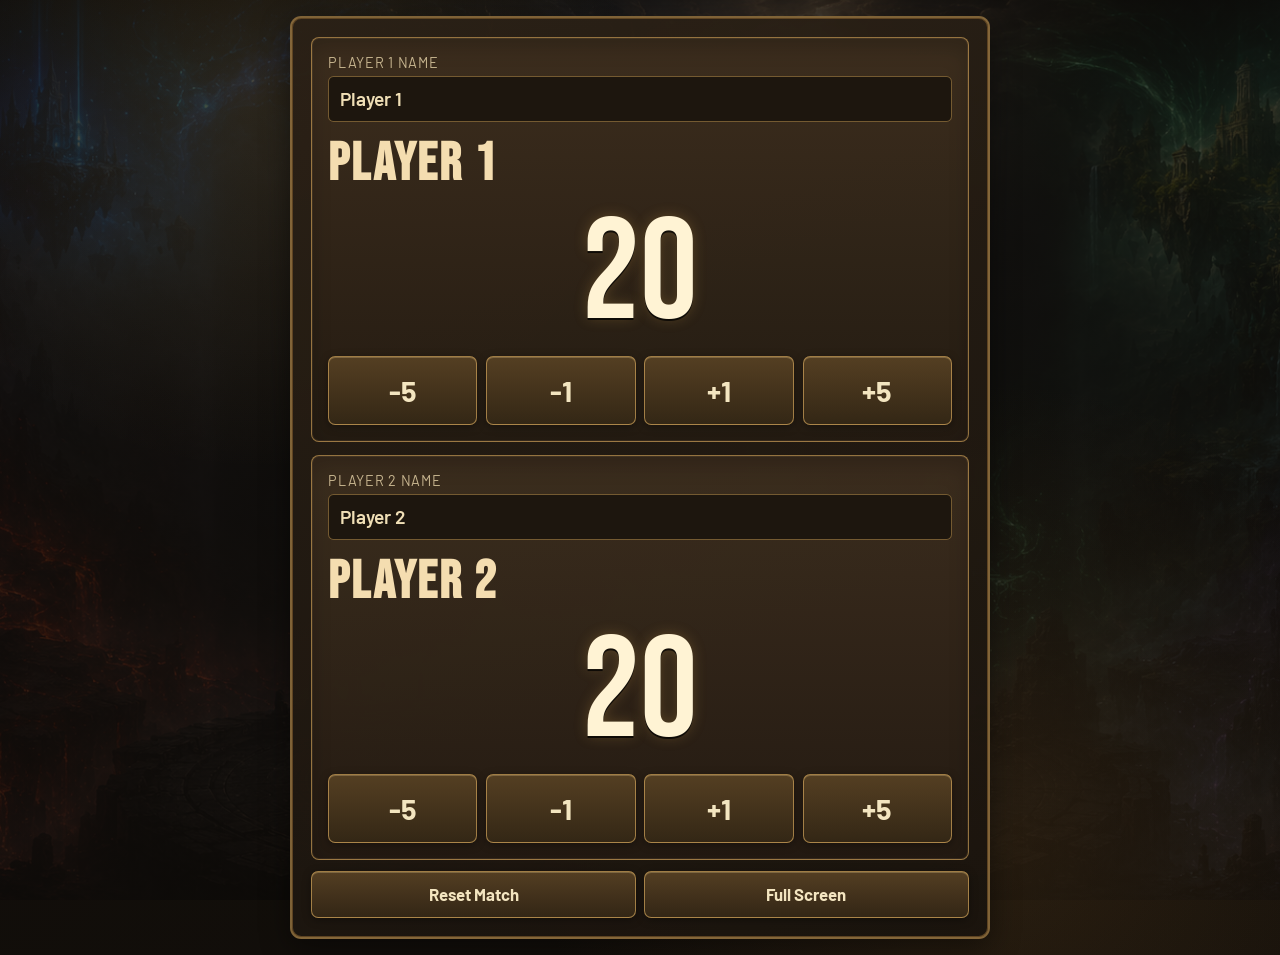
<file: match.html>
<!doctype html>
<html lang="en">
<head>
  <meta charset="UTF-8" />
  <meta name="viewport" content="width=device-width, initial-scale=1.0" />
  <title>MTG Match Control</title>
  <link rel="preconnect" href="https://fonts.googleapis.com" />
  <link rel="preconnect" href="https://fonts.gstatic.com" crossorigin />
  <link href="https://fonts.googleapis.com/css2?family=Bebas+Neue&family=Barlow:wght@400;600;700&display=swap" rel="stylesheet" />
  <link rel="stylesheet" href="/styles.css" />
</head>
<body class="phone-page">
  <main class="phone-main">
    <section class="phone-card">
      <div class="phone-players">
        <article class="phone-player" data-player="1">
          <label class="phone-name-label" for="player1NameInput">Player 1 Name</label>
          <input class="phone-name-input" id="player1NameInput" type="text" maxlength="25" value="Player 1" />
          <h2 class="phone-player-name" id="player1Name">Player 1</h2>
          <div class="phone-life" id="player1Life">20</div>
          <div class="phone-controls">
            <button class="phone-btn" data-player="1" data-delta="-5" type="button">-5</button>
            <button class="phone-btn" data-player="1" data-delta="-1" type="button">-1</button>
            <button class="phone-btn" data-player="1" data-delta="1" type="button">+1</button>
            <button class="phone-btn" data-player="1" data-delta="5" type="button">+5</button>
          </div>
        </article>

        <article class="phone-player" data-player="2">
          <label class="phone-name-label" for="player2NameInput">Player 2 Name</label>
          <input class="phone-name-input" id="player2NameInput" type="text" maxlength="25" value="Player 2" />
          <h2 class="phone-player-name" id="player2Name">Player 2</h2>
          <div class="phone-life" id="player2Life">20</div>
          <div class="phone-controls">
            <button class="phone-btn" data-player="2" data-delta="-5" type="button">-5</button>
            <button class="phone-btn" data-player="2" data-delta="-1" type="button">-1</button>
            <button class="phone-btn" data-player="2" data-delta="1" type="button">+1</button>
            <button class="phone-btn" data-player="2" data-delta="5" type="button">+5</button>
          </div>
        </article>
      </div>
      <div class="phone-match-actions">
        <button class="phone-btn phone-reset-btn" id="player2ResetBtn" type="button">Reset Match</button>
        <button class="phone-btn phone-reset-btn" id="phoneFullscreenBtn" type="button">Full Screen</button>
      </div>
    </section>
  </main>

  <script src="/match.js"></script>
</body>
</html>
</file>
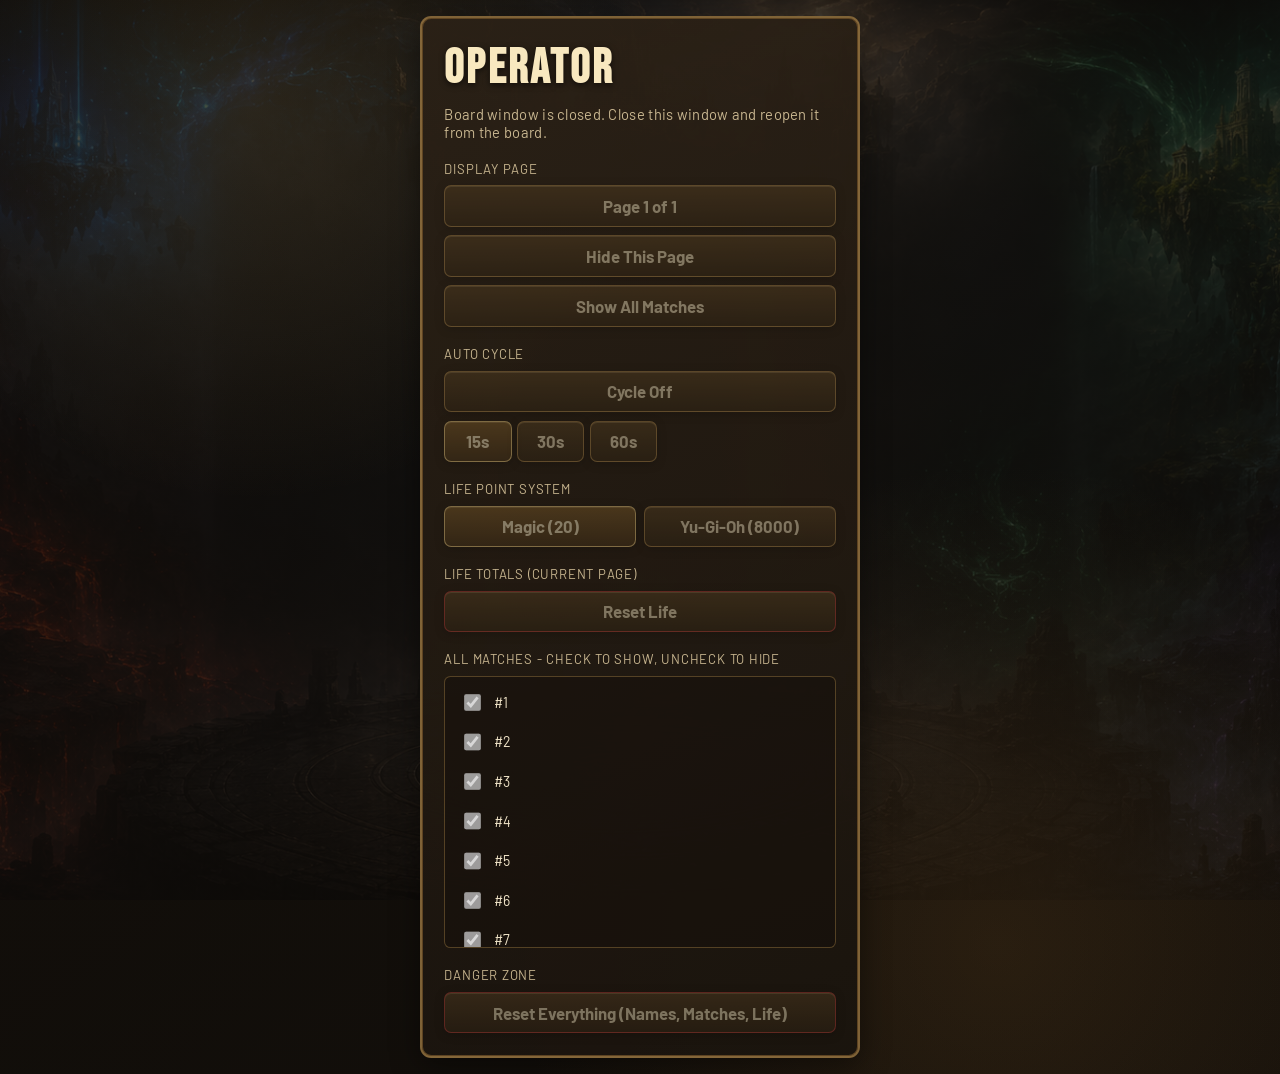
<file: operator.html>
<!doctype html>
<html lang="en">
<head>
  <meta charset="UTF-8" />
  <meta name="viewport" content="width=device-width, initial-scale=1.0" />
  <title>MTG Display - Operator</title>
  <link rel="preconnect" href="https://fonts.googleapis.com" />
  <link rel="preconnect" href="https://fonts.gstatic.com" crossorigin />
  <link href="https://fonts.googleapis.com/css2?family=Bebas+Neue&family=Barlow:wght@400;600;700&display=swap" rel="stylesheet" />
  <link rel="stylesheet" href="/styles.css" />
</head>
<body class="operator-page">
  <main class="operator-main">
    <section class="operator-card">
      <h1 class="operator-title">Operator</h1>
      <div class="operator-status" id="operatorStatus">Connecting to board...</div>

      <div class="operator-group">
        <div class="operator-label">Display Page</div>
        <button id="opPageCycleBtn" class="operator-block-btn" type="button">Page 1 of 1</button>
        <button id="opHideBtn" class="operator-block-btn" type="button">Hide This Page</button>
        <button id="opShowAllBtn" class="operator-block-btn" type="button">Show All Matches</button>
      </div>

      <div class="operator-group">
        <div class="operator-label">Auto Cycle</div>
        <button id="opAutoCycleBtn" class="operator-block-btn" type="button">Cycle Off</button>
        <div class="cycle-timer-group" aria-label="Cycle timer">
          <button class="cycle-timer-btn is-active" data-cycle-seconds="15" type="button">15s</button>
          <button class="cycle-timer-btn" data-cycle-seconds="30" type="button">30s</button>
          <button class="cycle-timer-btn" data-cycle-seconds="60" type="button">60s</button>
        </div>
      </div>

      <div class="operator-group">
        <div class="operator-label">Life Point System</div>
        <div class="operator-mode-toggle">
          <button id="opModeMtgBtn" class="operator-block-btn is-active" data-mode="mtg" type="button">Magic (20)</button>
          <button id="opModeYugiohBtn" class="operator-block-btn" data-mode="yugioh" type="button">Yu-Gi-Oh (8000)</button>
        </div>
      </div>

      <div class="operator-group">
        <div class="operator-label">Life Totals (Current Page)</div>
        <button id="opResetAllBtn" class="operator-block-btn operator-danger" type="button">Reset Life</button>
      </div>

      <div class="operator-group">
        <div class="operator-label">All Matches - check to show, uncheck to hide</div>
        <div class="operator-match-list" id="opMatchList"></div>
      </div>

      <div class="operator-group">
        <div class="operator-label">Danger Zone</div>
        <button id="opResetEverythingBtn" class="operator-block-btn operator-danger" type="button">Reset Everything (Names, Matches, Life)</button>
      </div>
    </section>
  </main>

  <script src="/operator.js"></script>
</body>
</html>
</file>
<file: styles.css>
:root {
  --bg-1: #17140f;
  --bg-2: #2b2216;
  --panel: rgba(35, 28, 20, 0.9);
  --panel-border: rgba(193, 150, 82, 0.6);
  --text: #efe3c7;
  --muted: #c7b58f;
  --good: #22c55e;
  --danger: #ef4444;
  --accent: #d8a54d;
  --title: #f8e8bf;
  /* Board backdrop. Swapped per life-point system by the [data-life-mode]
     rule below; the pages set that attribute from the shared lifeMode. */
  --board-bg: url("Pictures/MTG.png");
}

body[data-life-mode="yugioh"] {
  --board-bg: url("Pictures/YuGiOh.png");
}

* {
  box-sizing: border-box;
}

/* The browser enforces the HTML `hidden` attribute at a lower priority than
   any author rule that sets `display`, and the layout rules further down set
   `display` on .matches and .match-card unconditionally. Without this,
   hiding a finished match leaves a stale card still painted on the board. */
[hidden] {
  display: none !important;
}

body {
  margin: 0;
  min-height: 100vh;
  display: flex;
  flex-direction: column;
  font-family: "Barlow", sans-serif;
  color: var(--text);
  background:
    radial-gradient(circle at 20% 10%, rgba(216, 165, 77, 0.14), transparent 28%),
    radial-gradient(circle at 78% 88%, rgba(109, 75, 33, 0.25), transparent 35%),
    linear-gradient(rgba(14, 11, 8, 0.76), rgba(14, 11, 8, 0.82)),
    var(--board-bg) center / cover no-repeat fixed,
    linear-gradient(140deg, var(--bg-1), var(--bg-2));
}

.top-bar {
  position: static;
  display: flex;
  flex-wrap: wrap;
  gap: 0.8rem;
  align-items: center;
  justify-content: space-between;
  padding: 0.75rem 1rem 0.5rem;
}

.page-heading {
  display: flex;
  align-items: center;
  gap: 0.7rem;
  flex-wrap: wrap;
}

.page-title {
  font-family: "Bebas Neue", sans-serif;
  font-size: clamp(2rem, 3.8vw, 3.6rem);
  line-height: 1;
  letter-spacing: 0.05em;
  color: var(--title);
  text-shadow: 0 2px 6px rgba(0, 0, 0, 0.45);
}

#hidePageBtn:disabled {
  opacity: 0.5;
  cursor: default;
}

#hidePageBtn:disabled:hover {
  transform: none;
}

h1 {
  margin: 0;
  font-family: "Bebas Neue", sans-serif;
  letter-spacing: 0.07em;
  color: var(--title);
  font-size: clamp(2.4rem, 4vw, 4rem);
  text-shadow: 0 2px 6px rgba(0, 0, 0, 0.6);
}

.actions {
  display: flex;
  gap: 0.5rem;
  flex-wrap: wrap;
}

.cycle-timer-group {
  display: flex;
  gap: 0.35rem;
  flex-wrap: wrap;
}

.cycle-timer-btn {
  min-width: 4.2rem;
}

.cycle-timer-btn.is-active,
.operator-block-btn.is-active {
  border-color: rgba(255, 220, 138, 0.9);
}

.cycle-timer-btn.is-active,
.operator-block-btn.is-active {
  background:
    linear-gradient(180deg, rgba(126, 92, 42, 0.96), rgba(73, 53, 27, 0.96));
  color: #fff1c9;
}

button {
  appearance: none;
  border: 1px solid rgba(218, 173, 96, 0.65);
  background:
    linear-gradient(180deg, rgba(88, 66, 36, 0.92), rgba(53, 40, 22, 0.92));
  color: #f3e5c0;
  padding: 0.6rem 0.95rem;
  border-radius: 0.45rem;
  font: inherit;
  font-weight: 700;
  font-size: 1.05rem;
  cursor: pointer;
  box-shadow:
    inset 0 1px 0 rgba(255, 224, 157, 0.25),
    0 2px 8px rgba(0, 0, 0, 0.35);
}

button:hover {
  border-color: var(--accent);
  transform: translateY(-1px);
}

button:disabled {
  opacity: 0.45;
  cursor: default;
}

button:disabled:hover {
  border-color: rgba(218, 173, 96, 0.65);
  transform: none;
}

main {
  padding: 0.5rem 1rem 1rem;
  flex: 1;
  display: flex;
  align-items: flex-start;
  justify-content: center;
  overflow-y: auto;
}

.empty-state {
  width: min(1800px, 100%);
  margin: 0 auto;
  padding: 3rem 1.5rem;
  text-align: center;
  color: var(--muted);
  font-size: clamp(1.1rem, 1.6vw, 1.6rem);
  letter-spacing: 0.02em;
}

.matches {
  display: grid;
  gap: 0.9rem;
  grid-template-columns: repeat(auto-fit, minmax(300px, 1fr));
  width: min(1800px, 100%);
}

.match-card {
  --match-accent: rgba(193, 150, 82, 0.8);
  --match-accent-soft: rgba(193, 150, 82, 0.5);
  --match-link: #ffde9f;
  position: relative;
  overflow: hidden;
  background:
    radial-gradient(circle at top right, var(--match-accent-soft), transparent 34%),
    linear-gradient(160deg, rgba(43, 33, 22, 0.94), rgba(26, 20, 14, 0.94));
  border: 2px solid var(--panel-border);
  border-radius: 0.7rem;
  padding: 1.3rem;
  min-height: 0;
  box-shadow:
    inset 0 0 0 1px rgba(97, 70, 35, 0.95),
    0 8px 30px rgba(0, 0, 0, 0.45);
}

.match-card::before {
  content: "";
  position: absolute;
  inset: 0 0 auto 0;
  height: 0.35rem;
  background: linear-gradient(90deg, var(--match-accent), transparent 88%);
}

.player-qr {
  display: grid;
  justify-items: center;
  gap: 0.35rem;
  margin-bottom: 0.9rem;
}

.player-qr-image {
  width: 130px;
  height: 130px;
  border-radius: 0.3rem;
  border: 2px solid var(--match-accent);
  background: #fff;
}

.player-qr-url {
  font-size: 0.78rem;
  color: var(--match-link);
  word-break: break-all;
  text-align: center;
  letter-spacing: 0.02em;
}

.match-card.hidden {
  opacity: 0.35;
}

.match-header {
  display: flex;
  align-items: start;
  justify-content: space-between;
  gap: 0.5rem;
  margin-bottom: 0.9rem;
}

.match-actions {
  display: flex;
  gap: 0.4rem;
}

.match-title-display {
  display: none;
  font-family: "Bebas Neue", sans-serif;
  font-size: clamp(2.8rem, 6vw, 4.8rem);
  color: var(--title);
  line-height: 1;
  letter-spacing: 0.03em;
  margin-bottom: 0.3rem;
}

.match-title-group,
.player label {
  display: grid;
  gap: 0.25rem;
  font-size: 1rem;
  color: var(--muted);
  letter-spacing: 0.04em;
  text-transform: uppercase;
}

.phone-link {
  display: inline-block;
  margin-bottom: 0.35rem;
  color: var(--match-link);
  text-decoration: none;
  font-size: 0.92rem;
  letter-spacing: 0.05em;
}

.phone-link:hover {
  text-decoration: underline;
}

input {
  width: 100%;
  border: 1px solid rgba(176, 137, 74, 0.6);
  background: rgba(25, 19, 12, 0.85);
  color: #f0dfb6;
  border-radius: 0.35rem;
  padding: 0.65rem 0.7rem;
  font: inherit;
  font-weight: 600;
  font-size: 1.1rem;
}

.players {
  display: grid;
  gap: 0.8rem;
  grid-template-columns: 1fr;
}

.player {
  background:
    linear-gradient(135deg, var(--match-accent-soft), transparent 58%),
    linear-gradient(180deg, rgba(62, 47, 31, 0.92), rgba(36, 27, 18, 0.92));
  border: 1px solid var(--match-accent-soft);
  border-radius: 0.5rem;
  padding: 1.1rem;
  min-height: 0;
  box-shadow:
    inset 0 0 0 1px rgba(255, 219, 152, 0.08),
    inset 0 10px 20px rgba(0, 0, 0, 0.2);
}

.player-name-display {
  display: none;
  font-family: "Bebas Neue", sans-serif;
  text-transform: uppercase;
  letter-spacing: 0.03em;
  font-size: clamp(2.4rem, 5vw, 3.6rem);
  color: #f4ddb0;
  margin-bottom: 0.2rem;
}

.life-total {
  text-align: center;
  font-size: clamp(4.2rem, 9vw, 7.2rem);
  font-family: "Bebas Neue", sans-serif;
  line-height: 1;
  color: #fff3d4;
  margin: 0.6rem 0 0.6rem;
  text-shadow:
    0 2px 0 rgba(0, 0, 0, 0.75),
    0 0 14px rgba(216, 165, 77, 0.25);
}

.life-total.low {
  color: var(--danger);
}

.life-total.high {
  color: var(--good);
}

.life-controls {
  display: grid;
  gap: 0.55rem;
  grid-template-columns: repeat(4, minmax(0, 1fr));
  margin-top: 0.9rem;
}

.life-btn {
  font-size: 1.45rem;
  padding: 0.8rem 0;
}

.toggle-visibility {
  min-width: 5.2rem;
}

.match-card[data-hidden="true"] .players {
  display: none;
}

.match-card[data-match-color="blue"] {
  --match-accent: #4c8dff;
  --match-accent-soft: rgba(76, 141, 255, 0.55);
  --match-link: #b8d0ff;
}

.match-card[data-match-color="red"] {
  --match-accent: #ff5b66;
  --match-accent-soft: rgba(255, 91, 102, 0.55);
  --match-link: #ffc2c8;
}

.match-card[data-match-color="green"] {
  --match-accent: #39c36c;
  --match-accent-soft: rgba(57, 195, 108, 0.55);
  --match-link: #b8f3cc;
}

.match-card[data-match-color="orange"] {
  --match-accent: #ff9a3d;
  --match-accent-soft: rgba(255, 154, 61, 0.55);
  --match-link: #ffd2a4;
}

.match-card[data-match-color="purple"] {
  --match-accent: #a77bff;
  --match-accent-soft: rgba(167, 123, 255, 0.55);
  --match-link: #dfcbff;
}

.match-card[data-match-color] {
  border-color: var(--match-accent-soft);
  box-shadow:
    inset 0 0 0 1px var(--match-accent-soft),
    0 0 0 1px rgba(0, 0, 0, 0.2),
    0 8px 30px rgba(0, 0, 0, 0.45);
}

body.is-fullscreen {
  min-height: 100vh;
  height: 100vh;
  overflow: hidden;
}

body.is-fullscreen .top-bar {
  padding: clamp(0.5rem, 0.45vw, 1rem) clamp(0.8rem, 0.7vw, 1.6rem) clamp(0.35rem, 0.35vw, 0.8rem);
}

body.is-fullscreen .page-heading {
  gap: clamp(0.5rem, 0.45vw, 1rem);
}

body.is-fullscreen .page-title {
  font-size: clamp(1.7rem, 2.4vw, 5rem);
}

body.is-fullscreen .actions {
  gap: clamp(0.45rem, 0.35vw, 0.8rem);
}

body.is-fullscreen .cycle-timer-group {
  gap: clamp(0.28rem, 0.25vw, 0.55rem);
}

body.is-fullscreen button {
  padding: clamp(0.55rem, 0.45vw, 1rem) clamp(0.85rem, 0.7vw, 1.5rem);
  font-size: clamp(0.98rem, 0.62vw, 1.45rem);
}

/* Card scaling below is driven by actual viewport width, not the
   fullscreen-API class - Windows often reaches "fullscreen" via window
   maximize or native browser F11, neither of which fires the
   fullscreenchange event that toggled this previously, so the board was
   stuck at its small windowed size on real displays. */
@media (min-width: 901px) {
  main {
    padding: clamp(0.4rem, 0.35vw, 0.8rem) clamp(0.75rem, 0.65vw, 1.5rem) clamp(0.75rem, 0.65vw, 1.5rem);
    align-items: stretch;
    overflow: hidden;
  }

  .matches {
    width: 100%;
    height: 100%;
    grid-template-columns: repeat(5, minmax(0, 1fr));
    grid-auto-rows: minmax(0, 1fr);
    gap: clamp(0.65rem, 0.55vw, 1.4rem);
  }

  .match-card {
    display: flex;
    flex-direction: column;
    padding: clamp(1rem, 0.85vw, 2.2rem);
  }

  .match-header {
    margin-bottom: clamp(0.7rem, 0.55vw, 1.4rem);
  }

  .match-title-group,
  .player label {
    gap: clamp(0.22rem, 0.18vw, 0.45rem);
    font-size: clamp(0.9rem, 0.52vw, 1.25rem);
  }

  input {
    padding: clamp(0.52rem, 0.42vw, 0.95rem) clamp(0.6rem, 0.5vw, 1.15rem);
    font-size: clamp(1rem, 0.6vw, 1.4rem);
  }

  .players {
    flex: 1;
    grid-template-rows: repeat(2, minmax(0, 1fr));
    gap: clamp(0.8rem, 0.6vw, 1.5rem);
  }

  .player {
    display: flex;
    flex-direction: column;
    padding: clamp(0.85rem, 0.75vw, 1.8rem);
  }

  .player-qr {
    gap: clamp(0.25rem, 0.2vw, 0.5rem);
    margin-bottom: clamp(0.6rem, 0.45vw, 1.1rem);
  }

  .player-qr-image {
    width: clamp(108px, 5.8vw, 230px);
    height: clamp(108px, 5.8vw, 230px);
  }

  .player-qr-url {
    font-size: clamp(0.68rem, 0.42vw, 1rem);
  }

  .phone-link {
    font-size: clamp(0.82rem, 0.48vw, 1.15rem);
  }

  .life-total {
    font-size: clamp(3.6rem, 4.7vw, 10.5rem);
    margin: auto 0 clamp(0.5rem, 0.45vw, 1.1rem);
  }

  .life-controls {
    gap: clamp(0.4rem, 0.35vw, 0.85rem);
    margin-top: clamp(0.6rem, 0.45vw, 1.1rem);
  }

  .life-btn {
    font-size: clamp(1.2rem, 0.78vw, 1.8rem);
    padding: clamp(0.58rem, 0.5vw, 1.15rem) 0;
  }

  .match-actions {
    gap: clamp(0.35rem, 0.3vw, 0.75rem);
  }

  .toggle-visibility {
    min-width: clamp(4.8rem, 3.8vw, 8rem);
  }
}

@media (max-width: 900px) {
  .matches {
    grid-template-columns: 1fr;
  }
}

/* Phone sub-page */
.phone-page {
  min-height: 100vh;
}

.phone-main {
  width: 100%;
  min-height: 100vh;
  display: flex;
  align-items: center;
  justify-content: center;
  padding: 1rem;
}

.phone-card {
  width: min(700px, 100%);
  background:
    linear-gradient(160deg, rgba(43, 33, 22, 0.95), rgba(26, 20, 14, 0.95));
  border: 2px solid var(--panel-border);
  border-radius: 0.7rem;
  padding: 1.2rem;
  box-shadow:
    inset 0 0 0 1px rgba(97, 70, 35, 0.95),
    0 8px 30px rgba(0, 0, 0, 0.45);
}

.phone-card h1 {
  margin: 0;
  font-size: clamp(3.2rem, 12vw, 5rem);
}

.phone-subtitle {
  margin: 0.2rem 0 0.8rem;
  color: var(--muted);
  text-transform: uppercase;
  letter-spacing: 0.08em;
  font-size: 0.95rem;
}

.phone-players {
  display: grid;
  gap: 0.8rem;
}

.phone-player {
  background:
    linear-gradient(180deg, rgba(62, 47, 31, 0.92), rgba(36, 27, 18, 0.92));
  border: 1px solid rgba(193, 150, 82, 0.72);
  border-radius: 0.5rem;
  padding: 1rem;
  box-shadow:
    inset 0 0 0 1px rgba(255, 219, 152, 0.08),
    inset 0 10px 20px rgba(0, 0, 0, 0.2);
}

.phone-player-name {
  margin: 0;
  font-family: "Bebas Neue", sans-serif;
  letter-spacing: 0.04em;
  color: #f4ddb0;
  font-size: clamp(2.4rem, 9vw, 3.4rem);
}

.phone-name-label {
  display: block;
  font-size: 0.9rem;
  text-transform: uppercase;
  letter-spacing: 0.05em;
  color: var(--muted);
  margin-bottom: 0.3rem;
}

.phone-name-input {
  width: 100%;
  border: 1px solid rgba(176, 137, 74, 0.6);
  background: rgba(25, 19, 12, 0.85);
  color: #f0dfb6;
  border-radius: 0.35rem;
  padding: 0.65rem 0.7rem;
  font: inherit;
  font-size: 1.2rem;
  font-weight: 600;
  margin-bottom: 0.6rem;
}

.phone-life {
  text-align: center;
  font-family: "Bebas Neue", sans-serif;
  font-size: clamp(5.4rem, 24vw, 9rem);
  line-height: 1;
  color: #fff3d4;
  text-shadow:
    0 2px 0 rgba(0, 0, 0, 0.75),
    0 0 14px rgba(216, 165, 77, 0.25);
  margin: 0.4rem 0 0.6rem;
}

.phone-life.low {
  color: var(--danger);
}

.phone-life.high {
  color: var(--good);
}

.phone-controls {
  display: grid;
  grid-template-columns: repeat(4, minmax(0, 1fr));
  gap: 0.55rem;
}

.phone-btn {
  font-size: 1.8rem;
  padding: 1rem 0;
}

.phone-reset-btn {
  margin-top: 0.65rem;
  width: 100%;
  font-size: 1.05rem;
  padding: 0.8rem 0.4rem;
}

.phone-match-actions {
  margin-top: 0.65rem;
  display: grid;
  grid-template-columns: repeat(2, minmax(0, 1fr));
  gap: 0.5rem;
}

body[data-player-view="1"] .phone-player[data-player="2"],
body[data-player-view="2"] .phone-player[data-player="1"] {
  display: none;
}

.phone-match-actions .phone-reset-btn {
  margin-top: 0;
}

.phone-btn:active {
  transform: translateY(1px);
  filter: brightness(1.08);
}

/* Operator sub-page */
.operator-page {
  min-height: 100vh;
}

.operator-main {
  width: 100%;
  min-height: 100vh;
  display: flex;
  align-items: flex-start;
  justify-content: center;
  padding: 1rem;
  overflow-y: auto;
}

.operator-card {
  width: min(440px, 100%);
  display: grid;
  gap: 1.2rem;
  background:
    linear-gradient(160deg, rgba(43, 33, 22, 0.95), rgba(26, 20, 14, 0.95));
  border: 2px solid var(--panel-border);
  border-radius: 0.7rem;
  padding: 1.4rem;
  box-shadow:
    inset 0 0 0 1px rgba(97, 70, 35, 0.95),
    0 8px 30px rgba(0, 0, 0, 0.45);
}

.operator-title {
  margin: 0;
  font-family: "Bebas Neue", sans-serif;
  letter-spacing: 0.06em;
  color: var(--title);
  font-size: clamp(2.2rem, 8vw, 3rem);
  text-shadow: 0 2px 6px rgba(0, 0, 0, 0.6);
}

.operator-status {
  margin-top: -0.7rem;
  color: var(--muted);
  font-size: 0.92rem;
  letter-spacing: 0.02em;
}

.operator-group {
  display: grid;
  gap: 0.55rem;
}

.operator-label {
  font-size: 0.82rem;
  text-transform: uppercase;
  letter-spacing: 0.06em;
  color: var(--muted);
}

.operator-block-btn {
  width: 100%;
}

.operator-mode-toggle {
  display: grid;
  grid-template-columns: repeat(2, minmax(0, 1fr));
  gap: 0.5rem;
}

.operator-danger {
  border-color: rgba(239, 68, 68, 0.65);
}

.operator-danger:hover {
  border-color: #ef4444;
}

.operator-match-list {
  display: grid;
  gap: 0.3rem;
  max-height: 17rem;
  overflow-y: auto;
  padding: 0.5rem;
  border: 1px solid rgba(176, 137, 74, 0.4);
  border-radius: 0.4rem;
  background: rgba(20, 15, 10, 0.5);
}

.operator-match-row {
  display: flex;
  align-items: center;
  gap: 0.6rem;
  padding: 0.35rem 0.4rem;
  border-radius: 0.3rem;
  cursor: pointer;
}

.operator-match-row:hover {
  background: rgba(216, 165, 77, 0.08);
}

.operator-match-row input[type="checkbox"] {
  width: 1.1rem;
  height: 1.1rem;
  flex: none;
  accent-color: var(--accent);
}

.operator-match-row-text {
  font-size: 0.88rem;
  color: var(--text);
  white-space: nowrap;
  overflow: hidden;
  text-overflow: ellipsis;
}

.operator-match-row.is-hidden-match .operator-match-row-text {
  color: var(--muted);
  text-decoration: line-through;
}
</file>
